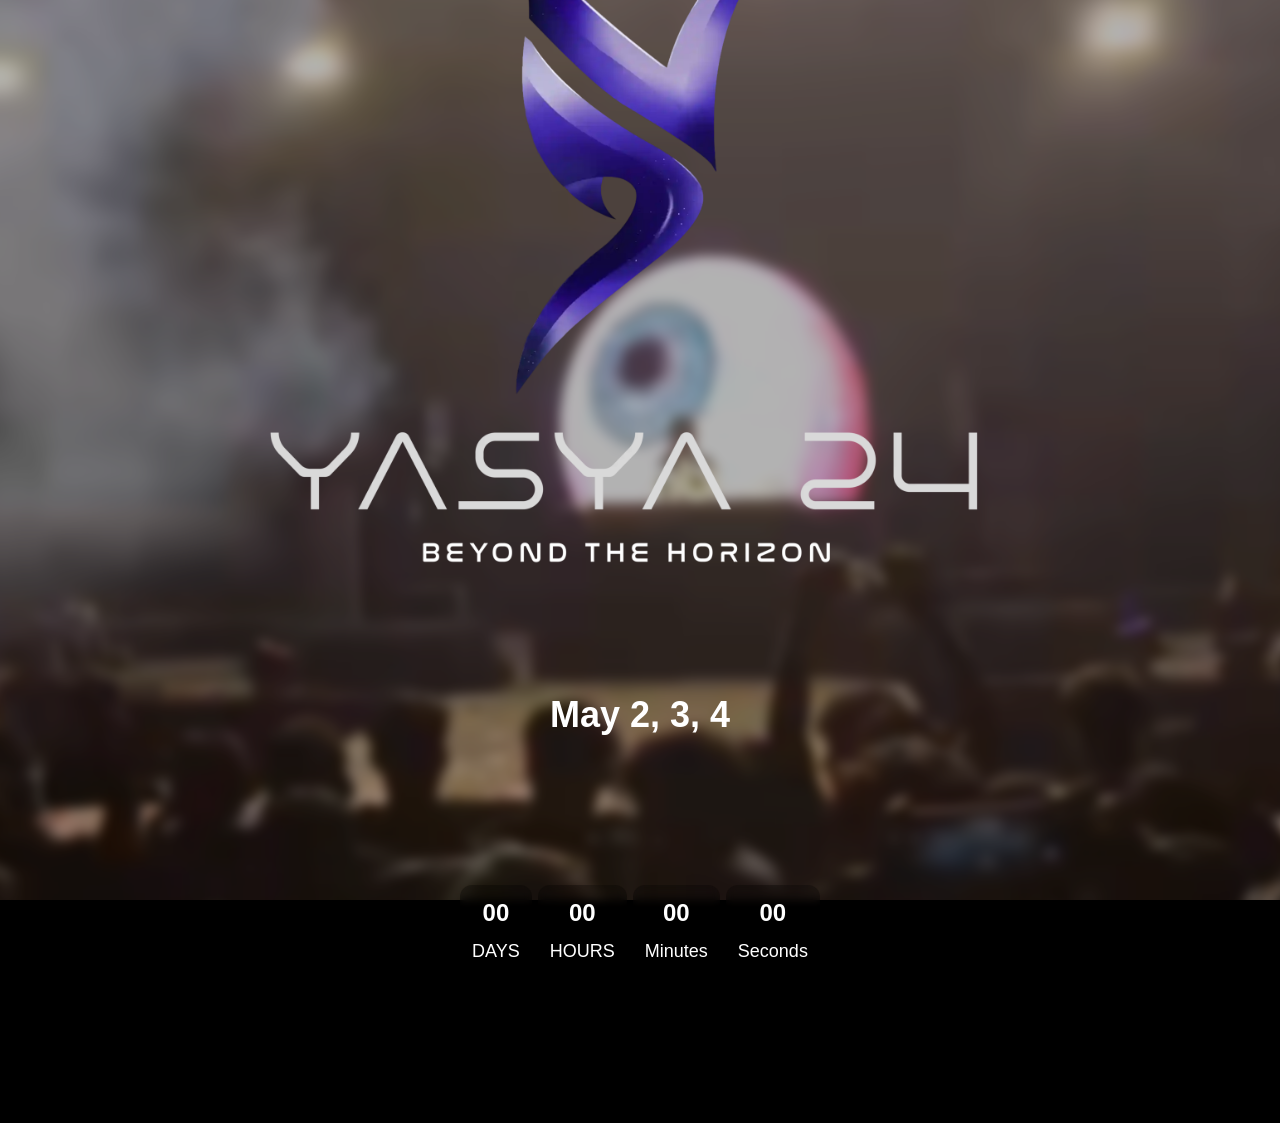
<file: promo-video/index.html>
<!doctype html>
<html lang="en">
  <head>
    <meta charset="UTF-8" />
    <title>Yasya promo video</title>
    <link rel="stylesheet" href="./style-min.css" />
  </head>
  <body>
    <!-- partial:index.partial.html -->
    <div id="container">
      <video
        id="videobcg"
        preload="auto"
        autoplay
        loop="loop"
        muted
        playsinline
      >
        <!--
             see <https://developer.mozilla.org/en-US/docs/Web/Media/Formats/codecs_parameter>
             for codec options
        -->
        <source
          src="promo-av1.webm"
          type='video/webm;codecs="av01.0.08M.08.0.110.01.01.01.0,opus"'
        />
        <source src="promo-vp9.webm" type='"video/webm;codecs="vp9,opus"' />
        <source src="promo-h265.mp4" type='video/mp4;codecs="hevc,aac"' />
        <source src="promo-h264.mp4" type='video/mp4;codecs="h264,aac"' />
      </video>
    </div>

    <div class="above-video flex items-center">
      <div class="grid grid-cols-1 gap-1 place-content-center">
        <div class="w-[70vw] items-center">
          <img
            src="../images/yasya-full.webp"
            alt="Yasya logo"
            class="items-center text-center content-center"
          />
        </div>
        <div class="w-[70vw] items-center text-center">
          <h3
            id="dates"
            class="font-semibold text-lg md:text-4xl text-white text-center w-full items-center text-center align-middle"
          >
            May 2, 3, 4
          </h3>
        </div>

        <div class="w-[70vw] items-center align-middle">
          <div
            class="w-half h-24 md:w-full md:h-96 rounded-lg md:rounded-2xl flex gap-9 flex-col items-center justify-center bg-cover bg-center align-middle"
          >
            <div
              class="flex items-start justify-center w-full gap-1.5 count-down-main"
            >
              <div class="timer">
                <div
                  class="rounded-xl bg-black/25 backdrop-blur-sm py-3 min-w-4 md:min-w-6 flex items-center justify-center flex-col gap-0.5 md:gap-1 px-3"
                >
                  <h3
                    id="days"
                    class="countdown-element days font-manrope font-semibold text-2xl text-white text-center"
                  ></h3>
                  <p
                    class="text-lg uppercase font-normal text-white mt-1 text-center w-full"
                  >
                    days
                  </p>
                </div>
              </div>

              <div class="timer">
                <div
                  class="rounded-xl bg-black/25 backdrop-blur-sm py-3 min-w-4 md:min-w-6 flex items-center justify-center flex-col gap-0.5 md:gap-1 px-3"
                >
                  <h3
                    id="hours"
                    class="countdown-element hours font-manrope font-semibold text-2xl text-white text-center"
                  ></h3>
                  <p
                    class="text-lg uppercase font-normal text-white mt-1 text-center w-full"
                  >
                    Hours
                  </p>
                </div>
              </div>

              <div class="timer">
                <div
                  class="rounded-xl bg-black/25 backdrop-blur-sm py-3 min-w-4 md:min-w-6 flex items-center justify-center flex-col gap-0.5 md:gap-1 px-3"
                >
                  <h3
                    id="minutes"
                    class="countdown-element minutes font-manrope font-semibold text-2xl text-white text-center"
                  ></h3>
                  <p
                    class="text-lg fo uppercasent-normal text-white mt-1 text-center w-full"
                  >
                    Minutes
                  </p>
                </div>
              </div>

              <div class="timer">
                <div
                  class="rounded-xl bg-black/25 backdrop-blur-sm py-3 min-w-4 md:min-w-6 flex items-center justify-center flex-col gap-0.5 md:gap-1 px-3"
                >
                  <h3
                    id="seconds"
                    class="countdown-element seconds font-manrope font-semibold text-2xl text-white text-center"
                  ></h3>
                  <p
                    class="text-lg fo uppercasent-normal text-white mt-1 text-center w-full"
                  >
                    Seconds
                  </p>
                </div>
              </div>
            </div>
          </div>
        </div>
      </div>
    </div>
    <!-- partial -->
    <script src="./script.js"></script>
  </body>
</html>
</file>
<file: promo-video/style-min.css>
/*! tailwindcss v3.4.3 | MIT License | https://tailwindcss.com*/*,:after,:before{border:0 solid #e5e7eb;box-sizing:border-box}:after,:before{--tw-content:""}:host,html{-webkit-text-size-adjust:100%;font-feature-settings:normal;-webkit-tap-highlight-color:transparent;font-family:ui-sans-serif,system-ui,sans-serif,Apple Color Emoji,Segoe UI Emoji,Segoe UI Symbol,Noto Color Emoji;font-variation-settings:normal;line-height:1.5;-moz-tab-size:4;-o-tab-size:4;tab-size:4}body{line-height:inherit}hr{border-top-width:1px;color:inherit;height:0}abbr:where([title]){-webkit-text-decoration:underline dotted;text-decoration:underline dotted}h1,h2,h3,h4,h5,h6{font-size:inherit;font-weight:inherit}a{color:inherit;text-decoration:inherit}b,strong{font-weight:bolder}code,kbd,pre,samp{font-feature-settings:normal;font-family:ui-monospace,SFMono-Regular,Menlo,Monaco,Consolas,Liberation Mono,Courier New,monospace;font-size:1em;font-variation-settings:normal}small{font-size:80%}sub,sup{font-size:75%;line-height:0;position:relative;vertical-align:initial}sub{bottom:-.25em}sup{top:-.5em}table{border-collapse:collapse;border-color:inherit;text-indent:0}button,input,optgroup,select,textarea{font-feature-settings:inherit;color:inherit;font-family:inherit;font-size:100%;font-variation-settings:inherit;font-weight:inherit;letter-spacing:inherit;line-height:inherit;margin:0;padding:0}button,select{text-transform:none}button,input:where([type=button]),input:where([type=reset]),input:where([type=submit]){-webkit-appearance:button;background-color:initial;background-image:none}:-moz-focusring{outline:auto}:-moz-ui-invalid{box-shadow:none}progress{vertical-align:initial}::-webkit-inner-spin-button,::-webkit-outer-spin-button{height:auto}[type=search]{-webkit-appearance:textfield;outline-offset:-2px}::-webkit-search-decoration{-webkit-appearance:none}::-webkit-file-upload-button{-webkit-appearance:button;font:inherit}summary{display:list-item}blockquote,dd,dl,figure,h1,h2,h3,h4,h5,h6,hr,p,pre{margin:0}fieldset{margin:0}fieldset,legend{padding:0}menu,ol,ul{list-style:none;margin:0;padding:0}dialog{padding:0}textarea{resize:vertical}input::-moz-placeholder,textarea::-moz-placeholder{color:#9ca3af;opacity:1}input::placeholder,textarea::placeholder{color:#9ca3af;opacity:1}[role=button],button{cursor:pointer}:disabled{cursor:default}audio,canvas,embed,iframe,img,object,svg,video{display:block;vertical-align:middle}img,video{height:auto;max-width:100%}[hidden]{display:none}*,::backdrop,:after,:before{--tw-border-spacing-x:0;--tw-border-spacing-y:0;--tw-translate-x:0;--tw-translate-y:0;--tw-rotate:0;--tw-skew-x:0;--tw-skew-y:0;--tw-scale-x:1;--tw-scale-y:1;--tw-pan-x: ;--tw-pan-y: ;--tw-pinch-zoom: ;--tw-scroll-snap-strictness:proximity;--tw-gradient-from-position: ;--tw-gradient-via-position: ;--tw-gradient-to-position: ;--tw-ordinal: ;--tw-slashed-zero: ;--tw-numeric-figure: ;--tw-numeric-spacing: ;--tw-numeric-fraction: ;--tw-ring-inset: ;--tw-ring-offset-width:0px;--tw-ring-offset-color:#fff;--tw-ring-color:#3b82f680;--tw-ring-offset-shadow:0 0 #0000;--tw-ring-shadow:0 0 #0000;--tw-shadow:0 0 #0000;--tw-shadow-colored:0 0 #0000;--tw-blur: ;--tw-brightness: ;--tw-contrast: ;--tw-grayscale: ;--tw-hue-rotate: ;--tw-invert: ;--tw-saturate: ;--tw-sepia: ;--tw-drop-shadow: ;--tw-backdrop-blur: ;--tw-backdrop-brightness: ;--tw-backdrop-contrast: ;--tw-backdrop-grayscale: ;--tw-backdrop-hue-rotate: ;--tw-backdrop-invert: ;--tw-backdrop-opacity: ;--tw-backdrop-saturate: ;--tw-backdrop-sepia: ;--tw-contain-size: ;--tw-contain-layout: ;--tw-contain-paint: ;--tw-contain-style: }.container{width:100%}@media (min-width:640px){.container{max-width:640px}}@media (min-width:768px){.container{max-width:768px}}@media (min-width:1024px){.container{max-width:1024px}}@media (min-width:1280px){.container{max-width:1280px}}@media (min-width:1536px){.container{max-width:1536px}}.sr-only{clip:rect(0,0,0,0);border-width:0;height:1px;margin:-1px;overflow:hidden;padding:0;position:absolute;white-space:nowrap;width:1px}.not-sr-only{clip:auto;height:auto;margin:0;overflow:visible;padding:0;position:static;white-space:normal;width:auto}.pointer-events-none{pointer-events:none}.pointer-events-auto{pointer-events:auto}.visible{visibility:visible}.invisible{visibility:hidden}.collapse{visibility:collapse}.static{position:static}.fixed{position:fixed}.absolute{position:absolute}.relative{position:relative}.sticky{position:sticky}.isolate{isolation:isolate}.isolation-auto{isolation:auto}.float-start{float:inline-start}.float-end{float:inline-end}.float-right{float:right}.float-left{float:left}.float-none{float:none}.clear-start{clear:inline-start}.clear-end{clear:inline-end}.clear-left{clear:left}.clear-right{clear:right}.clear-both{clear:both}.clear-none{clear:none}.mx-auto{margin-left:auto;margin-right:auto}.mt-1{margin-top:.25rem}.mt-16{margin-top:4rem}.mt-4{margin-top:1rem}.mt-5{margin-top:1.25rem}.mt-8{margin-top:2rem}.box-border{box-sizing:border-box}.box-content{box-sizing:initial}.line-clamp-none{-webkit-box-orient:horizontal;-webkit-line-clamp:none;display:block;overflow:visible}.block{display:block}.inline-block{display:inline-block}.inline{display:inline}.flex{display:flex}.inline-flex{display:inline-flex}.table{display:table}.inline-table{display:inline-table}.table-caption{display:table-caption}.table-cell{display:table-cell}.table-column{display:table-column}.table-column-group{display:table-column-group}.table-footer-group{display:table-footer-group}.table-header-group{display:table-header-group}.table-row-group{display:table-row-group}.table-row{display:table-row}.flow-root{display:flow-root}.grid{display:grid}.inline-grid{display:inline-grid}.contents{display:contents}.list-item{display:list-item}.hidden{display:none}.h-14{height:3.5rem}.h-16{height:4rem}.h-24{height:6rem}.h-36{height:9rem}.h-6{height:1.5rem}.w-36{width:9rem}.w-6{width:1.5rem}.w-96{width:24rem}.w-\[70vw\]{width:70vw}.w-full{width:100%}.min-w-4{min-width:1rem}.max-w-prose{max-width:65ch}.max-w-screen-xl{max-width:1280px}.max-w-sm{max-width:24rem}.flex-1{flex:1 1 0%}.flex-shrink,.shrink{flex-shrink:1}.flex-grow,.grow{flex-grow:1}.table-auto{table-layout:auto}.table-fixed{table-layout:fixed}.caption-top{caption-side:top}.caption-bottom{caption-side:bottom}.border-collapse{border-collapse:collapse}.border-separate{border-collapse:initial}.transform,.transform-cpu{transform:translate(var(--tw-translate-x),var(--tw-translate-y)) rotate(var(--tw-rotate)) skewX(var(--tw-skew-x)) skewY(var(--tw-skew-y)) scaleX(var(--tw-scale-x)) scaleY(var(--tw-scale-y))}.transform-gpu{transform:translate3d(var(--tw-translate-x),var(--tw-translate-y),0) rotate(var(--tw-rotate)) skewX(var(--tw-skew-x)) skewY(var(--tw-skew-y)) scaleX(var(--tw-scale-x)) scaleY(var(--tw-scale-y))}.transform-none{transform:none}.touch-auto{touch-action:auto}.touch-none{touch-action:none}.touch-pan-x{--tw-pan-x:pan-x}.touch-pan-left,.touch-pan-x{touch-action:var(--tw-pan-x) var(--tw-pan-y) var(--tw-pinch-zoom)}.touch-pan-left{--tw-pan-x:pan-left}.touch-pan-right{--tw-pan-x:pan-right}.touch-pan-right,.touch-pan-y{touch-action:var(--tw-pan-x) var(--tw-pan-y) var(--tw-pinch-zoom)}.touch-pan-y{--tw-pan-y:pan-y}.touch-pan-up{--tw-pan-y:pan-up}.touch-pan-down,.touch-pan-up{touch-action:var(--tw-pan-x) var(--tw-pan-y) var(--tw-pinch-zoom)}.touch-pan-down{--tw-pan-y:pan-down}.touch-pinch-zoom{--tw-pinch-zoom:pinch-zoom;touch-action:var(--tw-pan-x) var(--tw-pan-y) var(--tw-pinch-zoom)}.touch-manipulation{touch-action:manipulation}.select-none{-webkit-user-select:none;-moz-user-select:none;user-select:none}.select-text{-webkit-user-select:text;-moz-user-select:text;user-select:text}.select-all{-webkit-user-select:all;-moz-user-select:all;user-select:all}.select-auto{-webkit-user-select:auto;-moz-user-select:auto;user-select:auto}.resize-none{resize:none}.resize-y{resize:vertical}.resize-x{resize:horizontal}.resize{resize:both}.snap-none{scroll-snap-type:none}.snap-x{scroll-snap-type:x var(--tw-scroll-snap-strictness)}.snap-y{scroll-snap-type:y var(--tw-scroll-snap-strictness)}.snap-both{scroll-snap-type:both var(--tw-scroll-snap-strictness)}.snap-mandatory{--tw-scroll-snap-strictness:mandatory}.snap-proximity{--tw-scroll-snap-strictness:proximity}.snap-start{scroll-snap-align:start}.snap-end{scroll-snap-align:end}.snap-center{scroll-snap-align:center}.snap-align-none{scroll-snap-align:none}.snap-normal{scroll-snap-stop:normal}.snap-always{scroll-snap-stop:always}.list-inside{list-style-position:inside}.list-outside{list-style-position:outside}.appearance-none{-webkit-appearance:none;-moz-appearance:none;appearance:none}.appearance-auto{-webkit-appearance:auto;-moz-appearance:auto;appearance:auto}.break-before-auto{-moz-column-break-before:auto;break-before:auto}.break-before-avoid{-moz-column-break-before:avoid;break-before:avoid}.break-before-all{-moz-column-break-before:all;break-before:all}.break-before-avoid-page{-moz-column-break-before:avoid;break-before:avoid-page}.break-before-page{-moz-column-break-before:page;break-before:page}.break-before-left{-moz-column-break-before:left;break-before:left}.break-before-right{-moz-column-break-before:right;break-before:right}.break-before-column{-moz-column-break-before:column;break-before:column}.break-inside-auto{-moz-column-break-inside:auto;break-inside:auto}.break-inside-avoid{-moz-column-break-inside:avoid;break-inside:avoid}.break-inside-avoid-page{break-inside:avoid-page}.break-inside-avoid-column{-moz-column-break-inside:avoid;break-inside:avoid-column}.break-after-auto{-moz-column-break-after:auto;break-after:auto}.break-after-avoid{-moz-column-break-after:avoid;break-after:avoid}.break-after-all{-moz-column-break-after:all;break-after:all}.break-after-avoid-page{-moz-column-break-after:avoid;break-after:avoid-page}.break-after-page{-moz-column-break-after:page;break-after:page}.break-after-left{-moz-column-break-after:left;break-after:left}.break-after-right{-moz-column-break-after:right;break-after:right}.break-after-column{-moz-column-break-after:column;break-after:column}.grid-flow-row{grid-auto-flow:row}.grid-flow-col{grid-auto-flow:column}.grid-flow-dense{grid-auto-flow:dense}.grid-flow-row-dense{grid-auto-flow:row dense}.grid-flow-col-dense{grid-auto-flow:column dense}.grid-cols-1{grid-template-columns:repeat(1,minmax(0,1fr))}.flex-row{flex-direction:row}.flex-row-reverse{flex-direction:row-reverse}.flex-col{flex-direction:column}.flex-col-reverse{flex-direction:column-reverse}.flex-wrap{flex-wrap:wrap}.flex-wrap-reverse{flex-wrap:wrap-reverse}.flex-nowrap{flex-wrap:nowrap}.place-content-center{place-content:center}.place-content-start{place-content:start}.place-content-end{place-content:end}.place-content-between{place-content:space-between}.place-content-around{place-content:space-around}.place-content-evenly{place-content:space-evenly}.place-content-baseline{place-content:baseline}.place-content-stretch{place-content:stretch}.place-items-start{place-items:start}.place-items-end{place-items:end}.place-items-center{place-items:center}.place-items-baseline{place-items:baseline}.place-items-stretch{place-items:stretch}.content-normal{align-content:normal}.content-center{align-content:center}.content-start{align-content:flex-start}.content-end{align-content:flex-end}.content-between{align-content:space-between}.content-around{align-content:space-around}.content-evenly{align-content:space-evenly}.content-baseline{align-content:baseline}.content-stretch{align-content:stretch}.items-start{align-items:flex-start}.items-end{align-items:flex-end}.items-center{align-items:center}.items-baseline{align-items:baseline}.items-stretch{align-items:stretch}.justify-normal{justify-content:normal}.justify-start{justify-content:flex-start}.justify-end{justify-content:flex-end}.justify-center{justify-content:center}.justify-between{justify-content:space-between}.justify-around{justify-content:space-around}.justify-evenly{justify-content:space-evenly}.justify-stretch{justify-content:stretch}.justify-items-start{justify-items:start}.justify-items-end{justify-items:end}.justify-items-center{justify-items:center}.justify-items-stretch{justify-items:stretch}.gap-0{gap:0}.gap-0\.5{gap:.125rem}.gap-1{gap:.25rem}.gap-1\.5{gap:.375rem}.gap-4{gap:1rem}.gap-5{gap:1.25rem}.gap-6{gap:1.5rem}.gap-9{gap:2.25rem}.space-x-5>:not([hidden])~:not([hidden]){--tw-space-x-reverse:0;margin-left:calc(1.25rem*(1 - var(--tw-space-x-reverse)));margin-right:calc(1.25rem*var(--tw-space-x-reverse))}.space-y-2>:not([hidden])~:not([hidden]){--tw-space-y-reverse:0;margin-bottom:calc(.5rem*var(--tw-space-y-reverse));margin-top:calc(.5rem*(1 - var(--tw-space-y-reverse)))}.space-y-3>:not([hidden])~:not([hidden]){--tw-space-y-reverse:0;margin-bottom:calc(.75rem*var(--tw-space-y-reverse));margin-top:calc(.75rem*(1 - var(--tw-space-y-reverse)))}.space-y-4>:not([hidden])~:not([hidden]){--tw-space-y-reverse:0;margin-bottom:calc(1rem*var(--tw-space-y-reverse));margin-top:calc(1rem*(1 - var(--tw-space-y-reverse)))}.space-y-reverse>:not([hidden])~:not([hidden]){--tw-space-y-reverse:1}.space-x-reverse>:not([hidden])~:not([hidden]){--tw-space-x-reverse:1}.divide-x>:not([hidden])~:not([hidden]){--tw-divide-x-reverse:0;border-left-width:calc(1px*(1 - var(--tw-divide-x-reverse)));border-right-width:calc(1px*var(--tw-divide-x-reverse))}.divide-y>:not([hidden])~:not([hidden]){--tw-divide-y-reverse:0;border-bottom-width:calc(1px*var(--tw-divide-y-reverse));border-top-width:calc(1px*(1 - var(--tw-divide-y-reverse)))}.divide-y-reverse>:not([hidden])~:not([hidden]){--tw-divide-y-reverse:1}.divide-x-reverse>:not([hidden])~:not([hidden]){--tw-divide-x-reverse:1}.divide-solid>:not([hidden])~:not([hidden]){border-style:solid}.divide-dashed>:not([hidden])~:not([hidden]){border-style:dashed}.divide-dotted>:not([hidden])~:not([hidden]){border-style:dotted}.divide-double>:not([hidden])~:not([hidden]){border-style:double}.divide-none>:not([hidden])~:not([hidden]){border-style:none}.place-self-auto{place-self:auto}.place-self-start{place-self:start}.place-self-end{place-self:end}.place-self-center{place-self:center}.place-self-stretch{place-self:stretch}.self-auto{align-self:auto}.self-start{align-self:flex-start}.self-end{align-self:flex-end}.self-center{align-self:center}.self-stretch{align-self:stretch}.self-baseline{align-self:baseline}.justify-self-auto{justify-self:auto}.justify-self-start{justify-self:start}.justify-self-end{justify-self:end}.justify-self-center{justify-self:center}.justify-self-stretch{justify-self:stretch}.overflow-auto{overflow:auto}.overflow-hidden{overflow:hidden}.overflow-clip{overflow:clip}.overflow-visible{overflow:visible}.overflow-scroll{overflow:scroll}.overflow-x-auto{overflow-x:auto}.overflow-y-auto{overflow-y:auto}.overflow-x-hidden{overflow-x:hidden}.overflow-y-hidden{overflow-y:hidden}.overflow-x-clip{overflow-x:clip}.overflow-y-clip{overflow-y:clip}.overflow-x-visible{overflow-x:visible}.overflow-y-visible{overflow-y:visible}.overflow-x-scroll{overflow-x:scroll}.overflow-y-scroll{overflow-y:scroll}.overscroll-auto{overscroll-behavior:auto}.overscroll-contain{overscroll-behavior:contain}.overscroll-none{overscroll-behavior:none}.overscroll-y-auto{overscroll-behavior-y:auto}.overscroll-y-contain{overscroll-behavior-y:contain}.overscroll-y-none{overscroll-behavior-y:none}.overscroll-x-auto{overscroll-behavior-x:auto}.overscroll-x-contain{overscroll-behavior-x:contain}.overscroll-x-none{overscroll-behavior-x:none}.scroll-auto{scroll-behavior:auto}.scroll-smooth{scroll-behavior:smooth}.truncate{overflow:hidden;white-space:nowrap}.overflow-ellipsis,.text-ellipsis,.truncate{text-overflow:ellipsis}.text-clip{text-overflow:clip}.hyphens-none{-webkit-hyphens:none;hyphens:none}.hyphens-manual{-webkit-hyphens:manual;hyphens:manual}.hyphens-auto{-webkit-hyphens:auto;hyphens:auto}.whitespace-normal{white-space:normal}.whitespace-nowrap{white-space:nowrap}.whitespace-pre{white-space:pre}.whitespace-pre-line{white-space:pre-line}.whitespace-pre-wrap{white-space:pre-wrap}.whitespace-break-spaces{white-space:break-spaces}.text-wrap{text-wrap:wrap}.text-nowrap{text-wrap:nowrap}.text-balance{text-wrap:balance}.text-pretty{text-wrap:pretty}.break-normal{overflow-wrap:normal;word-break:normal}.break-words{overflow-wrap:break-word}.break-all{word-break:break-all}.break-keep{word-break:keep-all}.rounded{border-radius:.25rem}.rounded-full{border-radius:9999px}.rounded-lg{border-radius:.5rem}.rounded-xl{border-radius:.75rem}.rounded-b{border-bottom-left-radius:.25rem;border-bottom-right-radius:.25rem}.rounded-e{border-end-end-radius:.25rem;border-start-end-radius:.25rem}.rounded-l{border-bottom-left-radius:.25rem;border-top-left-radius:.25rem}.rounded-r{border-bottom-right-radius:.25rem;border-top-right-radius:.25rem}.rounded-s{border-end-start-radius:.25rem;border-start-start-radius:.25rem}.rounded-t{border-top-left-radius:.25rem;border-top-right-radius:.25rem}.rounded-bl{border-bottom-left-radius:.25rem}.rounded-br{border-bottom-right-radius:.25rem}.rounded-ee{border-end-end-radius:.25rem}.rounded-es{border-end-start-radius:.25rem}.rounded-se{border-start-end-radius:.25rem}.rounded-ss{border-start-start-radius:.25rem}.rounded-tl{border-top-left-radius:.25rem}.rounded-tr{border-top-right-radius:.25rem}.border{border-width:1px}.border-x{border-left-width:1px;border-right-width:1px}.border-y{border-top-width:1px}.border-b,.border-y{border-bottom-width:1px}.border-e{border-inline-end-width:1px}.border-l{border-left-width:1px}.border-r{border-right-width:1px}.border-s{border-inline-start-width:1px}.border-t{border-top-width:1px}.border-solid{border-style:solid}.border-dashed{border-style:dashed}.border-dotted{border-style:dotted}.border-double{border-style:double}.border-hidden{border-style:hidden}.border-none{border-style:none}.border-gray-800{--tw-border-opacity:1;border-color:rgb(31 41 55/var(--tw-border-opacity))}.bg-\[\#110a3c\]{--tw-bg-opacity:1;background-color:rgb(17 10 60/var(--tw-bg-opacity))}.bg-\[\#230e6e\]{--tw-bg-opacity:1;background-color:rgb(35 14 110/var(--tw-bg-opacity))}.bg-black\/25{background-color:#00000040}.bg-gray-900{--tw-bg-opacity:1;background-color:rgb(17 24 39/var(--tw-bg-opacity))}.decoration-slice{-webkit-box-decoration-break:slice;box-decoration-break:slice}.decoration-clone{-webkit-box-decoration-break:clone;box-decoration-break:clone}.box-decoration-slice{-webkit-box-decoration-break:slice;box-decoration-break:slice}.box-decoration-clone{-webkit-box-decoration-break:clone;box-decoration-break:clone}.bg-cover{background-size:cover}.bg-fixed{background-attachment:fixed}.bg-local{background-attachment:local}.bg-scroll{background-attachment:scroll}.bg-clip-border{background-clip:initial}.bg-clip-padding{background-clip:padding-box}.bg-clip-content{background-clip:content-box}.bg-clip-text{-webkit-background-clip:text;background-clip:text}.bg-center{background-position:50%}.bg-repeat{background-repeat:repeat}.bg-no-repeat{background-repeat:no-repeat}.bg-repeat-x{background-repeat:repeat-x}.bg-repeat-y{background-repeat:repeat-y}.bg-repeat-round{background-repeat:round}.bg-repeat-space{background-repeat:space}.bg-origin-border{background-origin:border-box}.bg-origin-padding{background-origin:initial}.bg-origin-content{background-origin:content-box}.object-contain{-o-object-fit:contain;object-fit:contain}.object-cover{-o-object-fit:cover;object-fit:cover}.object-fill{-o-object-fit:fill;object-fit:fill}.object-none{-o-object-fit:none;object-fit:none}.object-scale-down{-o-object-fit:scale-down;object-fit:scale-down}.p-1{padding:.25rem}.p-10{padding:2.5rem}.px-3{padding-left:.75rem;padding-right:.75rem}.px-4{padding-left:1rem;padding-right:1rem}.px-6{padding-left:1.5rem;padding-right:1.5rem}.py-3{padding-bottom:.75rem;padding-top:.75rem}.py-6{padding-bottom:1.5rem;padding-top:1.5rem}.pb-8{padding-bottom:2rem}.pt-16{padding-top:4rem}.pt-8{padding-top:2rem}.text-left{text-align:left}.text-center{text-align:center}.text-right{text-align:right}.text-justify{text-align:justify}.text-start{text-align:start}.text-end{text-align:end}.align-baseline{vertical-align:initial}.align-top{vertical-align:top}.align-middle{vertical-align:middle}.align-bottom{vertical-align:bottom}.align-text-top{vertical-align:text-top}.align-text-bottom{vertical-align:text-bottom}.align-sub{vertical-align:sub}.align-super{vertical-align:super}.text-2xl{font-size:1.5rem;line-height:2rem}.text-3xl{font-size:1.875rem;line-height:2.25rem}.text-5xl{font-size:3rem;line-height:1}.text-lg{font-size:1.125rem;line-height:1.75rem}.text-sm{font-size:.875rem;line-height:1.25rem}.text-xs{font-size:.75rem;line-height:1rem}.font-black{font-weight:900}.font-extrabold{font-weight:800}.font-medium{font-weight:500}.font-normal{font-weight:400}.font-semibold{font-weight:600}.uppercase{text-transform:uppercase}.lowercase{text-transform:lowercase}.capitalize{text-transform:capitalize}.normal-case{text-transform:none}.italic{font-style:italic}.not-italic{font-style:normal}.normal-nums{font-variant-numeric:normal}.ordinal{--tw-ordinal:ordinal}.ordinal,.slashed-zero{font-variant-numeric:var(--tw-ordinal) var(--tw-slashed-zero) var(--tw-numeric-figure) var(--tw-numeric-spacing) var(--tw-numeric-fraction)}.slashed-zero{--tw-slashed-zero:slashed-zero}.lining-nums{--tw-numeric-figure:lining-nums}.lining-nums,.oldstyle-nums{font-variant-numeric:var(--tw-ordinal) var(--tw-slashed-zero) var(--tw-numeric-figure) var(--tw-numeric-spacing) var(--tw-numeric-fraction)}.oldstyle-nums{--tw-numeric-figure:oldstyle-nums}.proportional-nums{--tw-numeric-spacing:proportional-nums}.proportional-nums,.tabular-nums{font-variant-numeric:var(--tw-ordinal) var(--tw-slashed-zero) var(--tw-numeric-figure) var(--tw-numeric-spacing) var(--tw-numeric-fraction)}.tabular-nums{--tw-numeric-spacing:tabular-nums}.diagonal-fractions{--tw-numeric-fraction:diagonal-fractions}.diagonal-fractions,.stacked-fractions{font-variant-numeric:var(--tw-ordinal) var(--tw-slashed-zero) var(--tw-numeric-figure) var(--tw-numeric-spacing) var(--tw-numeric-fraction)}.stacked-fractions{--tw-numeric-fraction:stacked-fractions}.leading-6{line-height:1.5rem}.text-gray-200{--tw-text-opacity:1;color:rgb(229 231 235/var(--tw-text-opacity))}.text-gray-300{--tw-text-opacity:1;color:rgb(209 213 219/var(--tw-text-opacity))}.text-gray-400{--tw-text-opacity:1;color:rgb(156 163 175/var(--tw-text-opacity))}.text-teal-300{--tw-text-opacity:1;color:rgb(94 234 212/var(--tw-text-opacity))}.text-white{--tw-text-opacity:1;color:rgb(255 255 255/var(--tw-text-opacity))}.underline{text-decoration-line:underline}.overline{text-decoration-line:overline}.line-through{text-decoration-line:line-through}.no-underline{text-decoration-line:none}.decoration-solid{text-decoration-style:solid}.decoration-double{text-decoration-style:double}.decoration-dotted{text-decoration-style:dotted}.decoration-dashed{text-decoration-style:dashed}.decoration-wavy{text-decoration-style:wavy}.antialiased{-webkit-font-smoothing:antialiased;-moz-osx-font-smoothing:grayscale}.subpixel-antialiased{-webkit-font-smoothing:auto;-moz-osx-font-smoothing:auto}.bg-blend-normal{background-blend-mode:normal}.bg-blend-multiply{background-blend-mode:multiply}.bg-blend-screen{background-blend-mode:screen}.bg-blend-overlay{background-blend-mode:overlay}.bg-blend-darken{background-blend-mode:darken}.bg-blend-lighten{background-blend-mode:lighten}.bg-blend-color-dodge{background-blend-mode:color-dodge}.bg-blend-color-burn{background-blend-mode:color-burn}.bg-blend-hard-light{background-blend-mode:hard-light}.bg-blend-soft-light{background-blend-mode:soft-light}.bg-blend-difference{background-blend-mode:difference}.bg-blend-exclusion{background-blend-mode:exclusion}.bg-blend-hue{background-blend-mode:hue}.bg-blend-saturation{background-blend-mode:saturation}.bg-blend-color{background-blend-mode:color}.bg-blend-luminosity{background-blend-mode:luminosity}.mix-blend-normal{mix-blend-mode:normal}.mix-blend-multiply{mix-blend-mode:multiply}.mix-blend-screen{mix-blend-mode:screen}.mix-blend-overlay{mix-blend-mode:overlay}.mix-blend-darken{mix-blend-mode:darken}.mix-blend-lighten{mix-blend-mode:lighten}.mix-blend-color-dodge{mix-blend-mode:color-dodge}.mix-blend-color-burn{mix-blend-mode:color-burn}.mix-blend-hard-light{mix-blend-mode:hard-light}.mix-blend-soft-light{mix-blend-mode:soft-light}.mix-blend-difference{mix-blend-mode:difference}.mix-blend-exclusion{mix-blend-mode:exclusion}.mix-blend-hue{mix-blend-mode:hue}.mix-blend-saturation{mix-blend-mode:saturation}.mix-blend-color{mix-blend-mode:color}.mix-blend-luminosity{mix-blend-mode:luminosity}.mix-blend-plus-darker{mix-blend-mode:plus-darker}.mix-blend-plus-lighter{mix-blend-mode:plus-lighter}.shadow{--tw-shadow:0 1px 3px 0 #0000001a,0 1px 2px -1px #0000001a;--tw-shadow-colored:0 1px 3px 0 var(--tw-shadow-color),0 1px 2px -1px var(--tw-shadow-color);box-shadow:var(--tw-ring-offset-shadow,0 0 #0000),var(--tw-ring-shadow,0 0 #0000),var(--tw-shadow)}.outline-none{outline:2px solid #0000;outline-offset:2px}.outline{outline-style:solid}.outline-dashed{outline-style:dashed}.outline-dotted{outline-style:dotted}.outline-double{outline-style:double}.ring-inset{--tw-ring-inset:inset}.blur{--tw-blur:blur(8px)}.blur,.drop-shadow{filter:var(--tw-blur) var(--tw-brightness) var(--tw-contrast) var(--tw-grayscale) var(--tw-hue-rotate) var(--tw-invert) var(--tw-saturate) var(--tw-sepia) var(--tw-drop-shadow)}.drop-shadow{--tw-drop-shadow:drop-shadow(0 1px 2px #0000001a) drop-shadow(0 1px 1px #0000000f)}.grayscale{--tw-grayscale:grayscale(100%)}.grayscale,.invert{filter:var(--tw-blur) var(--tw-brightness) var(--tw-contrast) var(--tw-grayscale) var(--tw-hue-rotate) var(--tw-invert) var(--tw-saturate) var(--tw-sepia) var(--tw-drop-shadow)}.invert{--tw-invert:invert(100%)}.sepia{--tw-sepia:sepia(100%)}.filter,.sepia{filter:var(--tw-blur) var(--tw-brightness) var(--tw-contrast) var(--tw-grayscale) var(--tw-hue-rotate) var(--tw-invert) var(--tw-saturate) var(--tw-sepia) var(--tw-drop-shadow)}.filter-none{filter:none}.backdrop-blur{--tw-backdrop-blur:blur(8px)}.backdrop-blur,.backdrop-blur-sm{-webkit-backdrop-filter:var(--tw-backdrop-blur) var(--tw-backdrop-brightness) var(--tw-backdrop-contrast) var(--tw-backdrop-grayscale) var(--tw-backdrop-hue-rotate) var(--tw-backdrop-invert) var(--tw-backdrop-opacity) var(--tw-backdrop-saturate) var(--tw-backdrop-sepia);backdrop-filter:var(--tw-backdrop-blur) var(--tw-backdrop-brightness) var(--tw-backdrop-contrast) var(--tw-backdrop-grayscale) var(--tw-backdrop-hue-rotate) var(--tw-backdrop-invert) var(--tw-backdrop-opacity) var(--tw-backdrop-saturate) var(--tw-backdrop-sepia)}.backdrop-blur-sm{--tw-backdrop-blur:blur(4px)}.backdrop-grayscale{--tw-backdrop-grayscale:grayscale(100%)}.backdrop-grayscale,.backdrop-invert{-webkit-backdrop-filter:var(--tw-backdrop-blur) var(--tw-backdrop-brightness) var(--tw-backdrop-contrast) var(--tw-backdrop-grayscale) var(--tw-backdrop-hue-rotate) var(--tw-backdrop-invert) var(--tw-backdrop-opacity) var(--tw-backdrop-saturate) var(--tw-backdrop-sepia);backdrop-filter:var(--tw-backdrop-blur) var(--tw-backdrop-brightness) var(--tw-backdrop-contrast) var(--tw-backdrop-grayscale) var(--tw-backdrop-hue-rotate) var(--tw-backdrop-invert) var(--tw-backdrop-opacity) var(--tw-backdrop-saturate) var(--tw-backdrop-sepia)}.backdrop-invert{--tw-backdrop-invert:invert(100%)}.backdrop-sepia{--tw-backdrop-sepia:sepia(100%)}.backdrop-filter,.backdrop-sepia{-webkit-backdrop-filter:var(--tw-backdrop-blur) var(--tw-backdrop-brightness) var(--tw-backdrop-contrast) var(--tw-backdrop-grayscale) var(--tw-backdrop-hue-rotate) var(--tw-backdrop-invert) var(--tw-backdrop-opacity) var(--tw-backdrop-saturate) var(--tw-backdrop-sepia);backdrop-filter:var(--tw-backdrop-blur) var(--tw-backdrop-brightness) var(--tw-backdrop-contrast) var(--tw-backdrop-grayscale) var(--tw-backdrop-hue-rotate) var(--tw-backdrop-invert) var(--tw-backdrop-opacity) var(--tw-backdrop-saturate) var(--tw-backdrop-sepia)}.backdrop-filter-none{-webkit-backdrop-filter:none;backdrop-filter:none}.transition{transition-duration:.15s;transition-property:color,background-color,border-color,text-decoration-color,fill,stroke,opacity,box-shadow,transform,filter,-webkit-backdrop-filter;transition-property:color,background-color,border-color,text-decoration-color,fill,stroke,opacity,box-shadow,transform,filter,backdrop-filter;transition-property:color,background-color,border-color,text-decoration-color,fill,stroke,opacity,box-shadow,transform,filter,backdrop-filter,-webkit-backdrop-filter;transition-timing-function:cubic-bezier(.4,0,.2,1)}.duration-300{transition-duration:.3s}.duration-500{transition-duration:.5s}.ease-in{transition-timing-function:cubic-bezier(.4,0,1,1)}.ease-in-out{transition-timing-function:cubic-bezier(.4,0,.2,1)}.ease-out{transition-timing-function:cubic-bezier(0,0,.2,1)}.contain-none{contain:none}.contain-content{contain:content}.contain-strict{contain:strict}.contain-size{--tw-contain-size:size}.contain-inline-size,.contain-size{contain:var(--tw-contain-size) var(--tw-contain-layout) var(--tw-contain-paint) var(--tw-contain-style)}.contain-inline-size{--tw-contain-size:inline-size}.contain-layout{--tw-contain-layout:layout}.contain-layout,.contain-paint{contain:var(--tw-contain-size) var(--tw-contain-layout) var(--tw-contain-paint) var(--tw-contain-style)}.contain-paint{--tw-contain-paint:paint}.contain-style{--tw-contain-style:style;contain:var(--tw-contain-size) var(--tw-contain-layout) var(--tw-contain-paint) var(--tw-contain-style)}.forced-color-adjust-auto{forced-color-adjust:auto}.forced-color-adjust-none{forced-color-adjust:none}@include ("https://cdnjs.cloudflare.com/ajax/libs/inter-ui/4.0.2/inter.css"):
  root{font-feature-settings:"liga" 1,"calt" 1;font-family:Inter,sans-serif}@supports (font-variation-settings:normal){:root{font-family:InterVariable,sans-serif}}body{background-color:#000;margin:0;overflow:hidden}#container{filter:brightness(70%);height:100vh;overflow:hidden;text-align:center;width:100vw}#videobcg{filter:blur(5px);height:inherit;-o-object-fit:cover;object-fit:cover;transform:scale(1.2);width:inherit}.above-video{align-items:center;display:flex;height:100vh;justify-content:center;margin-left:auto;margin-right:auto;position:absolute;top:1vh;vertical-align:middle;width:100vw;z-index:300000}.hover\:scale-110:hover{--tw-scale-x:1.1;--tw-scale-y:1.1;transform:translate(var(--tw-translate-x),var(--tw-translate-y)) rotate(var(--tw-rotate)) skewX(var(--tw-skew-x)) skewY(var(--tw-skew-y)) scaleX(var(--tw-scale-x)) scaleY(var(--tw-scale-y))}.hover\:text-white:hover{--tw-text-opacity:1;color:rgb(255 255 255/var(--tw-text-opacity))}.hover\:text-white\/75:hover{color:#ffffffbf}.hover\:opacity-75:hover{opacity:.75}@media (min-width:640px){.sm\:mt-0{margin-top:0}.sm\:flex{display:flex}.sm\:items-center{align-items:center}.sm\:justify-between{justify-content:space-between}.sm\:px-6{padding-left:1.5rem;padding-right:1.5rem}.sm\:text-5xl{font-size:3rem;line-height:1}}@media (min-width:768px){.md\:block{display:block}.md\:flex{display:flex}.md\:h-96{height:24rem}.md\:w-full{width:100%}.md\:min-w-6{min-width:1.5rem}.md\:items-center{align-items:center}.md\:gap-1{gap:.25rem}.md\:gap-12{gap:3rem}.md\:rounded-2xl{border-radius:1rem}.md\:text-4xl{font-size:2.25rem;line-height:2.5rem}.md\:text-6xl{font-size:3.75rem;line-height:1}}@media (min-width:1024px){.lg\:mt-0{margin-top:0}.lg\:mt-24{margin-top:6rem}.lg\:justify-end{justify-content:flex-end}.lg\:px-8{padding-left:2rem;padding-right:2rem}.lg\:pt-24{padding-top:6rem}.lg\:text-7xl{font-size:4.5rem;line-height:1}}@media (min-width:1280px){.xl\:space-y-6>:not([hidden])~:not([hidden]){--tw-space-y-reverse:0;margin-bottom:calc(1.5rem*var(--tw-space-y-reverse));margin-top:calc(1.5rem*(1 - var(--tw-space-y-reverse)))}.xl\:px-10{padding-left:2.5rem;padding-right:2.5rem}}
</file>
